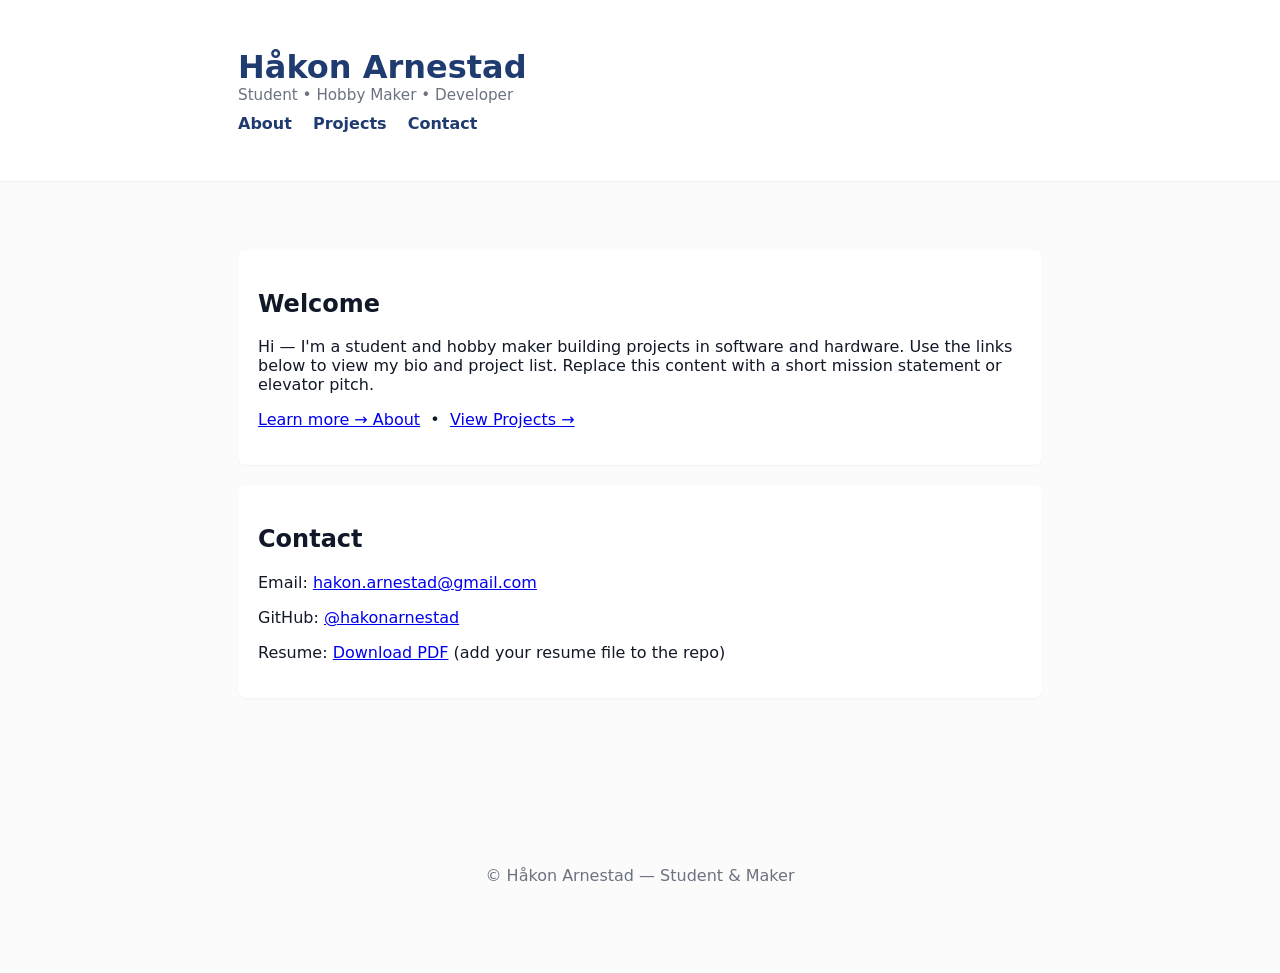
<file: index.html>
<!doctype html>
<html lang="en">
  <head>
    <meta charset="utf-8" />
    <meta name="viewport" content="width=device-width, initial-scale=1" />
    <meta name="description" content="Student & hobby maker portfolio showcasing projects and skills." />
    <title>Your Name — Student & Maker</title>
    <link rel="stylesheet" href="assets/css/styles.css" />
  </head>
  <body>
    <header class="site-header">
      <div class="container">
        <h1 class="site-title">Håkon Arnestad</h1>
        <p class="site-tag">Student • Hobby Maker • Developer</p>
        <nav class="site-nav">
          <a href="about.html">About</a>
          <a href="projects.html">Projects</a>
          <a href="#contact">Contact</a>
        </nav>
      </div>
    </header>

    <main class="container">
      <section class="card">
        <h2>Welcome</h2>
        <p>
          Hi — I'm a student and hobby maker building projects in software and
          hardware. Use the links below to view my bio and project list. Replace
          this content with a short mission statement or elevator pitch.
        </p>
        <p style="margin-top:1rem">
          <a href="about.html">Learn more → About</a>
          &nbsp;•&nbsp;
          <a href="projects.html">View Projects →</a>
        </p>
      </section>

      <section id="contact" class="card">
        <h2>Contact</h2>
        <p>
          Email: <a href="mailto:hakon.arnestad@gmail.com">hakon.arnestad@gmail.com</a>
        </p>
        <p>
          GitHub: <a href="https://github.com/hakonarnestad">@hakonarnestad</a>
        </p>
        <p>
          Resume: <a href="#">Download PDF</a> (add your resume file to the repo)
        </p>
      </section>
    </main>

    <footer class="site-footer">
      <div class="container">
        <p>© Håkon Arnestad — Student & Maker</p>
      </div>
    </footer>
  </body>
</html>
</file>
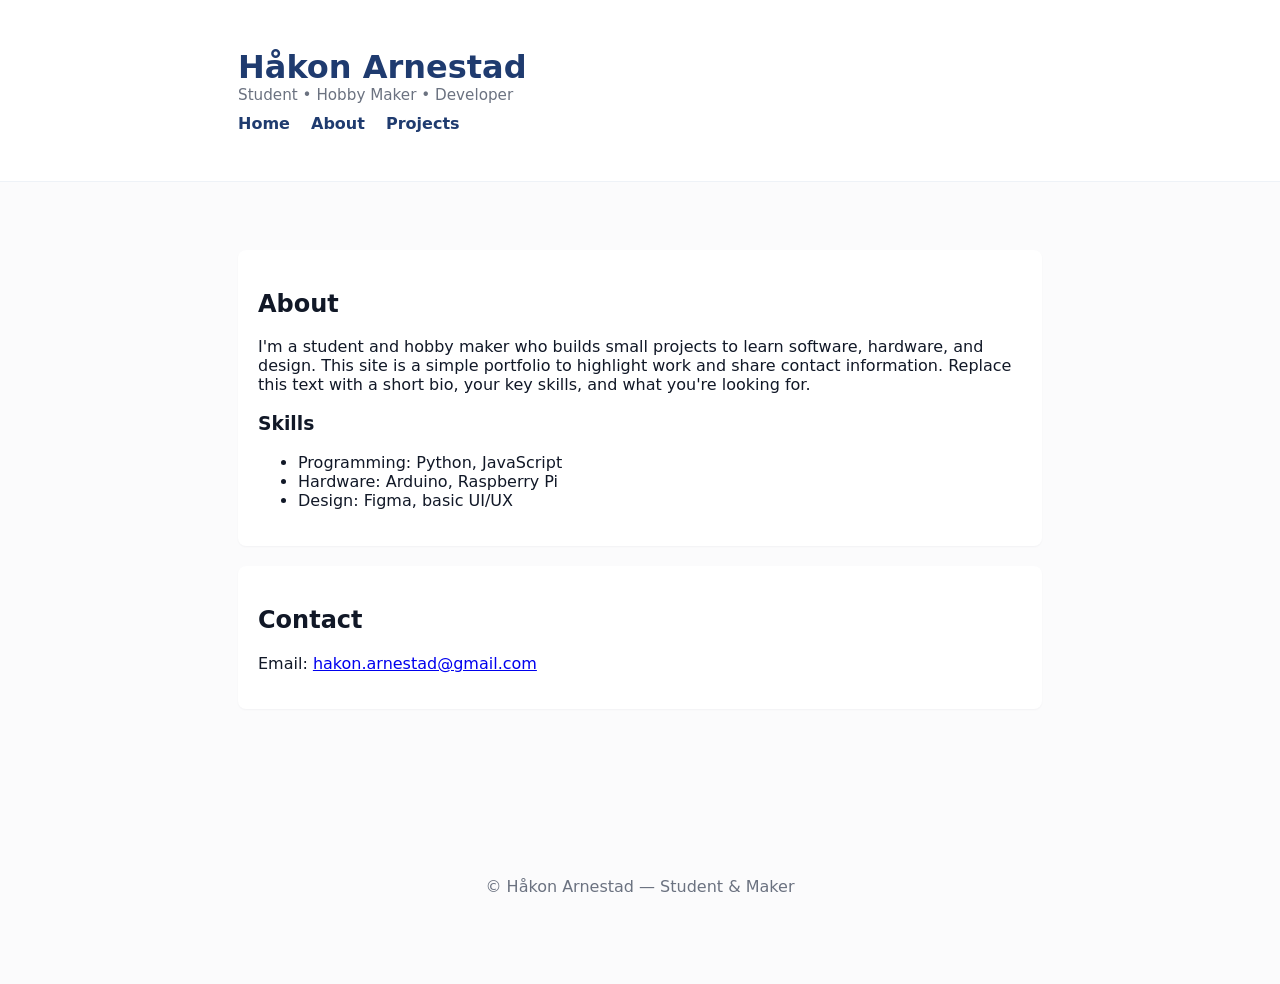
<file: about.html>
<!doctype html>
<html lang="en">
  <head>
    <meta charset="utf-8" />
    <meta name="viewport" content="width=device-width, initial-scale=1" />
    <meta name="description" content="About — Student & hobby maker portfolio." />
    <title>About — Håkon Arnestad</title>
    <link rel="stylesheet" href="assets/css/styles.css" />
  </head>
  <body>
    <header class="site-header">
      <div class="container">
        <h1 class="site-title">Håkon Arnestad</h1>
        <p class="site-tag">Student • Hobby Maker • Developer</p>
        <nav class="site-nav">
          <a href="index.html">Home</a>
          <a href="about.html">About</a>
          <a href="projects.html">Projects</a>
        </nav>
      </div>
    </header>

    <main class="container">
      <section class="card">
        <h2>About</h2>
        <p>
          I'm a student and hobby maker who builds small projects to learn
          software, hardware, and design. This site is a simple portfolio to
          highlight work and share contact information. Replace this text with
          a short bio, your key skills, and what you're looking for.
        </p>
        <h3>Skills</h3>
        <ul>
          <li>Programming: Python, JavaScript</li>
          <li>Hardware: Arduino, Raspberry Pi</li>
          <li>Design: Figma, basic UI/UX</li>
        </ul>
      </section>

      <section id="contact" class="card">
        <h2>Contact</h2>
        <p>Email: <a href="mailto:hakon.arnestad@gmail.com">hakon.arnestad@gmail.com</a></p>
      </section>
    </main>

    <footer class="site-footer">
      <div class="container">
        <p>© Håkon Arnestad — Student & Maker</p>
      </div>
    </footer>
  </body>
</html>
</file>
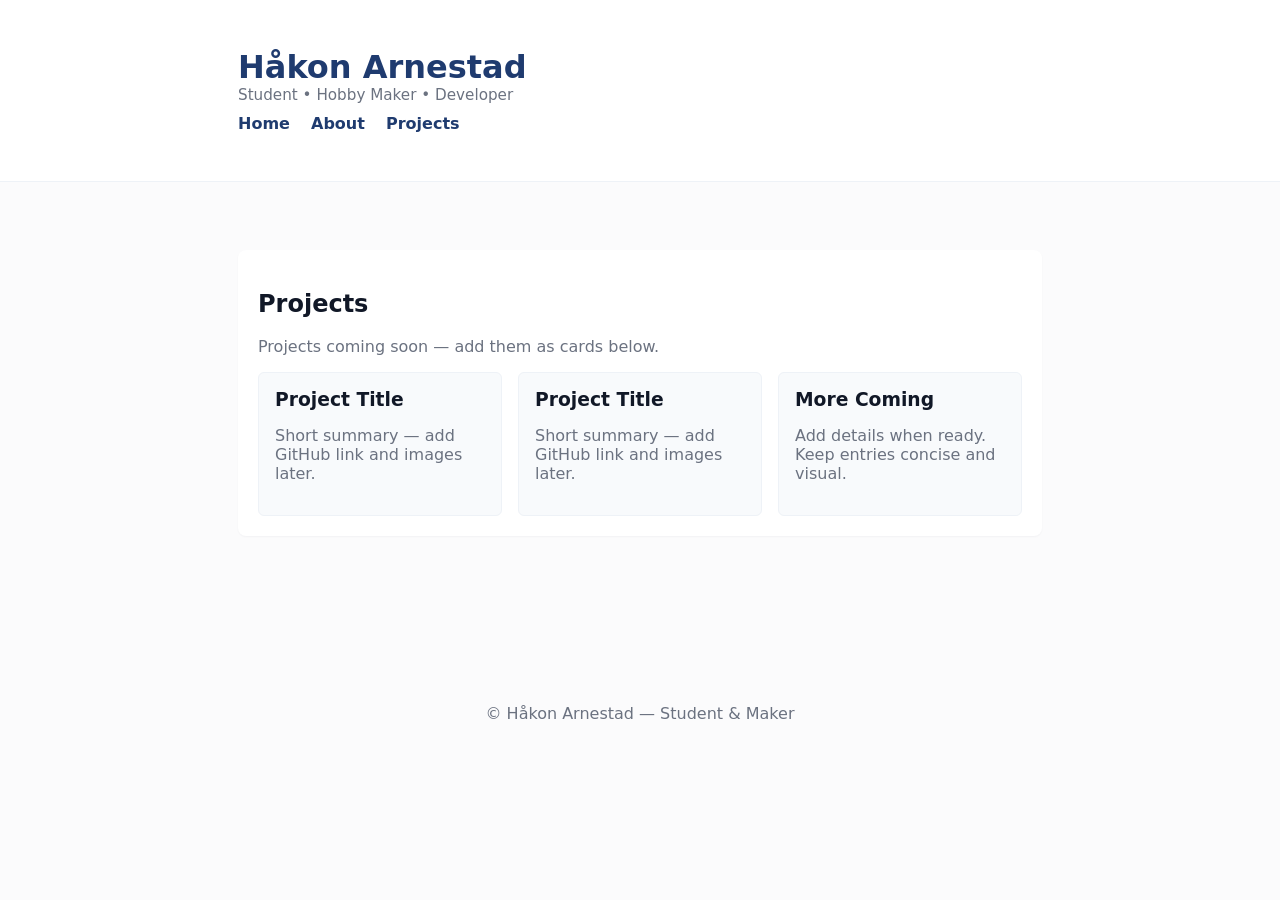
<file: projects.html>
<!doctype html>
<html lang="en">
  <head>
    <meta charset="utf-8" />
    <meta name="viewport" content="width=device-width, initial-scale=1" />
    <meta name="description" content="Projects — Student & hobby maker portfolio." />
    <title>Projects — Håkon Arnestad</title>
    <link rel="stylesheet" href="assets/css/styles.css" />
  </head>
  <body>
    <header class="site-header">
      <div class="container">
        <h1 class="site-title">Håkon Arnestad</h1>
        <p class="site-tag">Student • Hobby Maker • Developer</p>
        <nav class="site-nav">
          <a href="index.html">Home</a>
          <a href="about.html">About</a>
          <a href="projects.html">Projects</a>
        </nav>
      </div>
    </header>

    <main class="container">
      <section class="card">
        <h2>Projects</h2>
        <p class="muted">Projects coming soon — add them as cards below.</p>
        <div class="projects-grid">
          <article class="project">
            <h3>Project Title</h3>
            <p class="muted">Short summary — add GitHub link and images later.</p>
          </article>
          <article class="project">
            <h3>Project Title</h3>
            <p class="muted">Short summary — add GitHub link and images later.</p>
          </article>
          <article class="project placeholder">
            <h3>More Coming</h3>
            <p class="muted">Add details when ready. Keep entries concise and visual.</p>
          </article>
        </div>
      </section>
    </main>

    <footer class="site-footer">
      <div class="container">
        <p>© Håkon Arnestad — Student & Maker</p>
      </div>
    </footer>
  </body>
</html>
</file>
<file: assets/css/styles.css>
/* Simple, professional styles */
:root{
  --bg:#fbfbfc;
  --card:#ffffff;
  --accent:#1f3b6f;
  --muted:#6b7280;
  --max-width:900px;
}
*{box-sizing:border-box}
html,body{height:100%}
body{
  margin:0;
  font-family:Inter, ui-sans-serif, system-ui, -apple-system, "Segoe UI", Roboto, "Helvetica Neue", Arial;
  background:var(--bg);
  color:#111827;
  -webkit-font-smoothing:antialiased;
}
.container{max-width:var(--max-width);margin:0 auto;padding:2rem}
.site-header{background:var(--card);border-bottom:1px solid #eef2f7}
.site-title{margin:0;font-size:1.6rem;color:var(--accent)}
.site-tag{margin:0;color:var(--muted);font-size:0.95rem}
.site-nav{margin-top:0.6rem}
.site-nav a{color:var(--accent);text-decoration:none;margin-right:1rem;font-weight:600}
.card{background:var(--card);padding:1.25rem;border-radius:8px;margin-top:1.25rem;box-shadow:0 1px 2px rgba(16,24,40,0.04)}
.muted{color:var(--muted)}
.projects-grid{display:grid;grid-template-columns:repeat(auto-fit,minmax(220px,1fr));gap:1rem;margin-top:1rem}
.project{padding:1rem;border-radius:6px;background:#f8fafc;border:1px solid #eef2f7}
.project h3{margin:0 0 0.4rem 0}
.site-footer{padding:1.5rem 0;color:var(--muted);text-align:center;margin-top:2rem}

@media (min-width:900px){
  .site-title{font-size:2rem}
  .container{padding:3rem}
}
</file>
